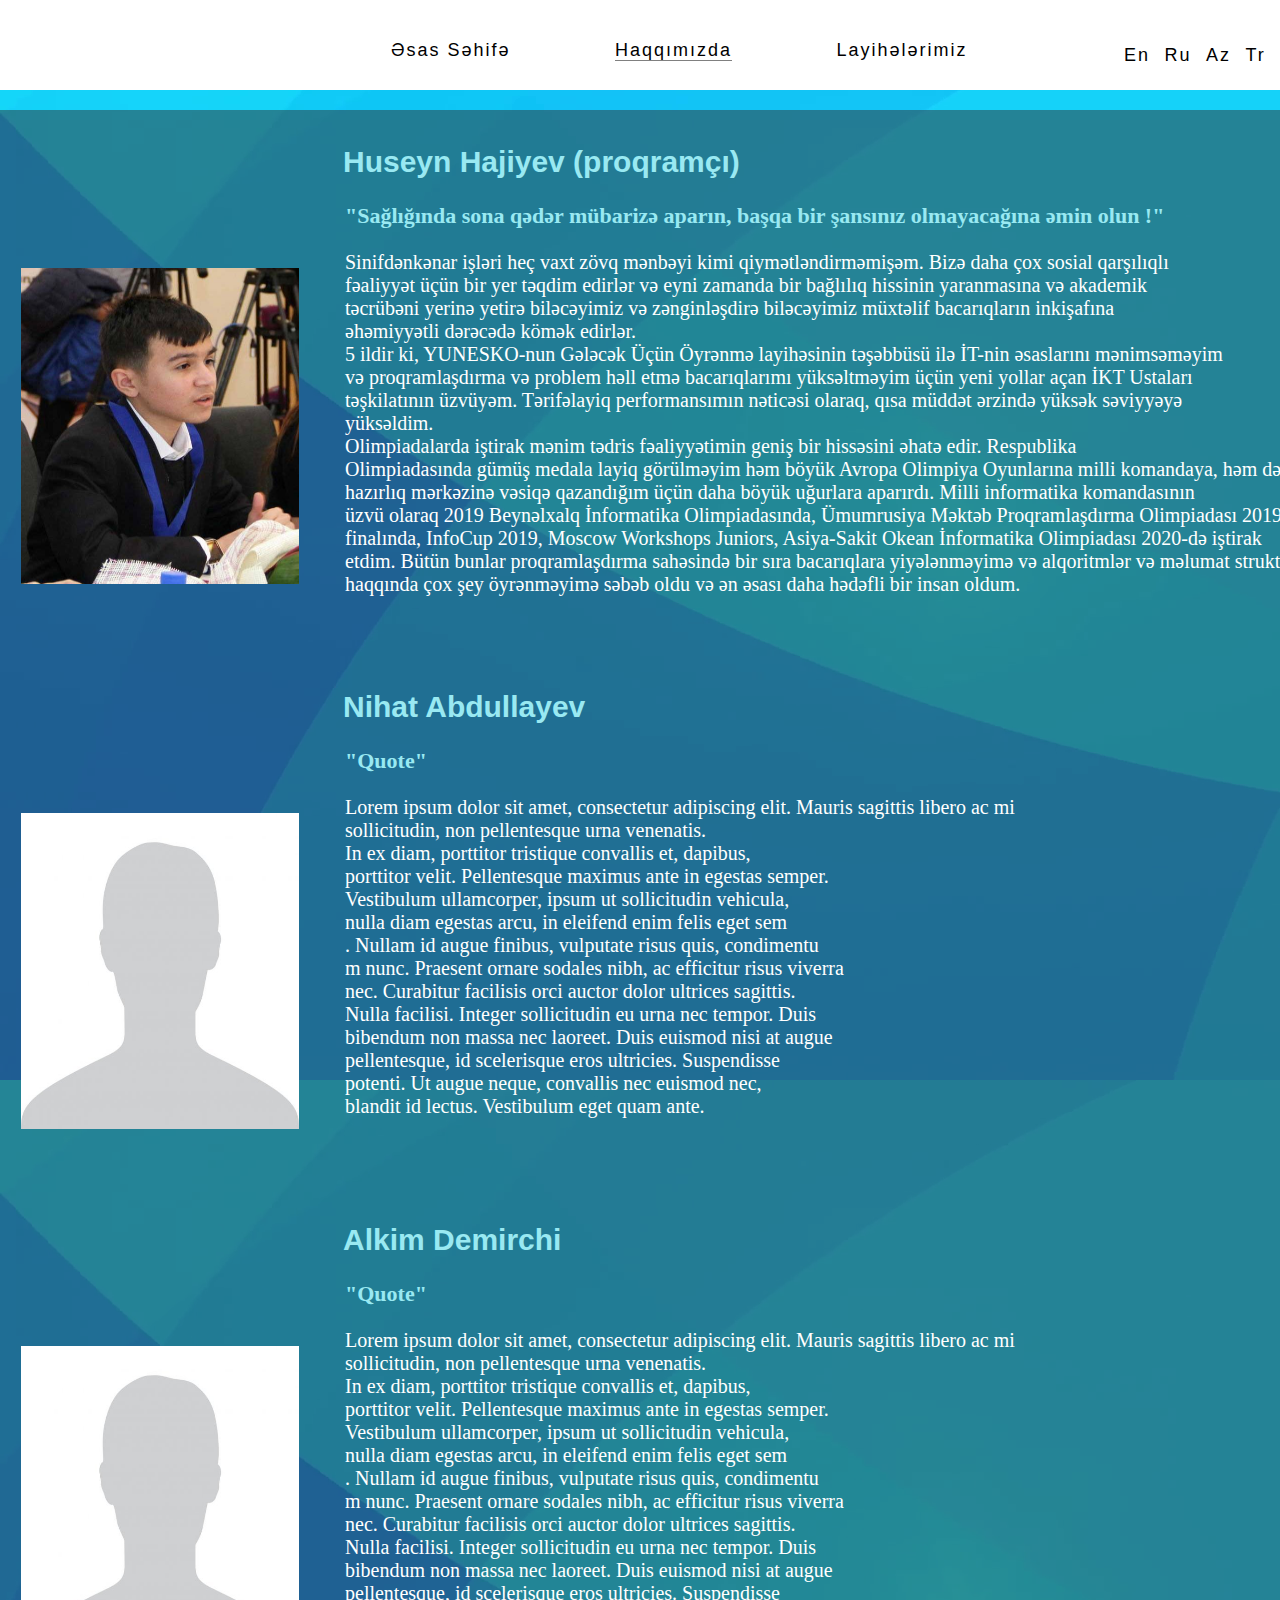
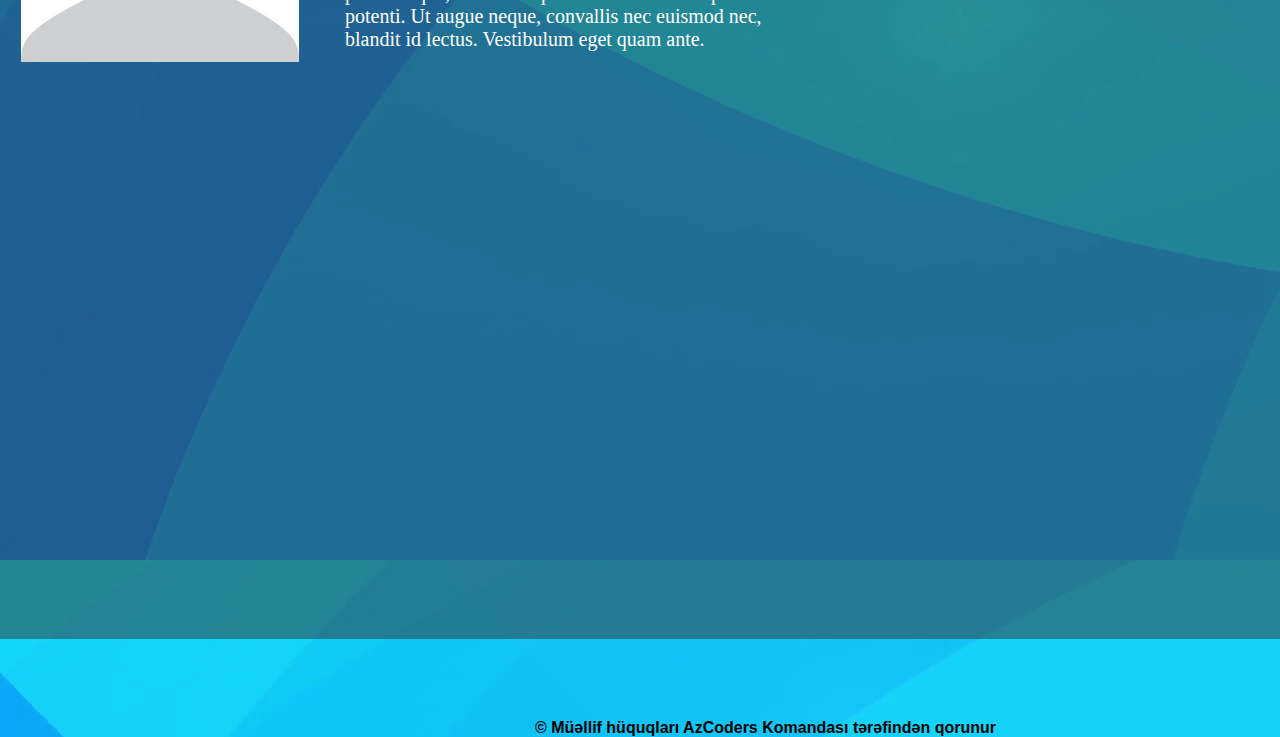
<file: about-us-az.html>
<!DOCTYPE html>
<head>
  <meta charset="UTF-8">
  <title>AzCoders Komandası</title>
  <link href="css/main.css" rel="stylesheet">
  <link href="css/about-us.css" rel="stylesheet">
</head>
<body>
  <header>
    <nav class="new-design">
      <ul id="menu" class="menu">
        <li><a href="index.html">Əsas Səhifə</a></li>
        <li><a href="about-us.html" id="active" class="active">Haqqımızda</a></li>
        <li id='projects' class="projects"><a href="#">Layihələrimiz</a></li>
      </ul>
      <ul class="lang">
        <li><a href="abous-us.html">En</a></li>
        <li><a href="#">Ru</a></li>
        <li><a href="#">Az</a></li>
        <li><a href="#">Tr</a></li>
      </ul>
    </nav>

  </header>
  <main>
    <div class="content">
      <section class="team">
        <section class="huseyn">
          <img src="img/huseyn-1.jpg" height="316px" width="278px">
          <h1>Huseyn Hajiyev (proqramçı)</h1>
          <h2>"Sağlığında sona qədər mübarizə aparın, başqa bir şansınız olmayacağına əmin olun !"</h2>
          <p>
            Sinifdənkənar işləri heç vaxt zövq mənbəyi kimi qiymətləndirməmişəm. Bizə daha çox sosial qarşılıqlı <br>
            fəaliyyət üçün bir yer təqdim edirlər və eyni zamanda bir bağlılıq hissinin yaranmasına və akademik <br>
            təcrübəni yerinə yetirə biləcəyimiz və zənginləşdirə biləcəyimiz müxtəlif bacarıqların inkişafına <br>
            əhəmiyyətli dərəcədə kömək edirlər.  <br>
            5 ildir ki, YUNESKO-nun Gələcək Üçün Öyrənmə layihəsinin təşəbbüsü ilə İT-nin əsaslarını mənimsəməyim <br>
            və proqramlaşdırma və problem həll etmə bacarıqlarımı yüksəltməyim üçün yeni yollar açan İKT Ustaları <br>
            təşkilatının üzvüyəm. Tərifəlayiq performansımın nəticəsi olaraq, qısa müddət ərzində yüksək səviyyəyə <br>
            yüksəldim. <br>
            Olimpiadalarda iştirak mənim tədris fəaliyyətimin geniş bir hissəsini əhatə edir. Respublika <br>
            Olimpiadasında gümüş medala layiq görülməyim həm böyük Avropa Olimpiya Oyunlarına milli komandaya, həm də <br>
            hazırlıq mərkəzinə vəsiqə qazandığım üçün daha böyük uğurlara aparırdı. Milli informatika komandasının <br>
            üzvü olaraq 2019 Beynəlxalq İnformatika Olimpiadasında, Ümumrusiya Məktəb Proqramlaşdırma Olimpiadası 2019 <br>
            finalında, InfoCup 2019, Moscow Workshops Juniors, Asiya-Sakit Okean İnformatika Olimpiadası 2020-də iştirak <br>
            etdim. Bütün bunlar proqramlaşdırma sahəsində bir sıra bacarıqlara yiyələnməyimə və alqoritmlər və məlumat strukturları <br>
            haqqında çox şey öyrənməyimə səbəb oldu və ən əsası daha hədəfli bir insan oldum. <br>
          </p>
        </section>
        <section class="nihat">
          <img src="img/default.jpg" height="316px" width="278px">
          <h1>Nihat Abdullayev</h1>
          <h2>"Quote"</h2>
          <p>
           Lorem ipsum dolor sit amet, consectetur adipiscing elit. Mauris sagittis libero ac mi<br>
            sollicitudin, non pellentesque urna venenatis. <br>
            In ex diam, porttitor tristique convallis et, dapibus,<br>
             porttitor velit. Pellentesque maximus ante in egestas semper. <br>
             Vestibulum ullamcorper, ipsum ut sollicitudin vehicula,<br>
              nulla diam egestas arcu, in eleifend enim felis eget sem<br>
              . Nullam id augue finibus, vulputate risus quis, condimentu<br>
              m nunc. Praesent ornare sodales nibh, ac efficitur risus viverra<br>
               nec. Curabitur facilisis orci auctor dolor ultrices sagittis. <br>
               Nulla facilisi. Integer sollicitudin eu urna nec tempor. Duis <br>
               bibendum non massa nec laoreet. Duis euismod nisi at augue<br>
                pellentesque, id scelerisque eros ultricies. Suspendisse<br>
                 potenti. Ut augue neque, convallis nec euismod nec,<br>
                  blandit id lectus. Vestibulum eget quam ante.
          </p>
        </section>
        <section class="alkim">
          <img src="img/default.jpg" height="316px" width="278px">
          <h1>Alkim Demirchi</h1>
          <h2>"Quote"</h2>
          <p>
           Lorem ipsum dolor sit amet, consectetur adipiscing elit. Mauris sagittis libero ac mi<br>
            sollicitudin, non pellentesque urna venenatis. <br>
            In ex diam, porttitor tristique convallis et, dapibus,<br>
             porttitor velit. Pellentesque maximus ante in egestas semper. <br>
             Vestibulum ullamcorper, ipsum ut sollicitudin vehicula,<br>
              nulla diam egestas arcu, in eleifend enim felis eget sem<br>
              . Nullam id augue finibus, vulputate risus quis, condimentu<br>
              m nunc. Praesent ornare sodales nibh, ac efficitur risus viverra<br>
               nec. Curabitur facilisis orci auctor dolor ultrices sagittis. <br>
               Nulla facilisi. Integer sollicitudin eu urna nec tempor. Duis <br>
               bibendum non massa nec laoreet. Duis euismod nisi at augue<br>
                pellentesque, id scelerisque eros ultricies. Suspendisse<br>
                 potenti. Ut augue neque, convallis nec euismod nec,<br>
                  blandit id lectus. Vestibulum eget quam ante.
          </p>
        </section>
      </section>
      <footer>
        <h4>© Müəllif hüquqları AzCoders Komandası tərəfindən qorunur</h4>
      </footer>
    </div>


  </main>

</body>
</file>
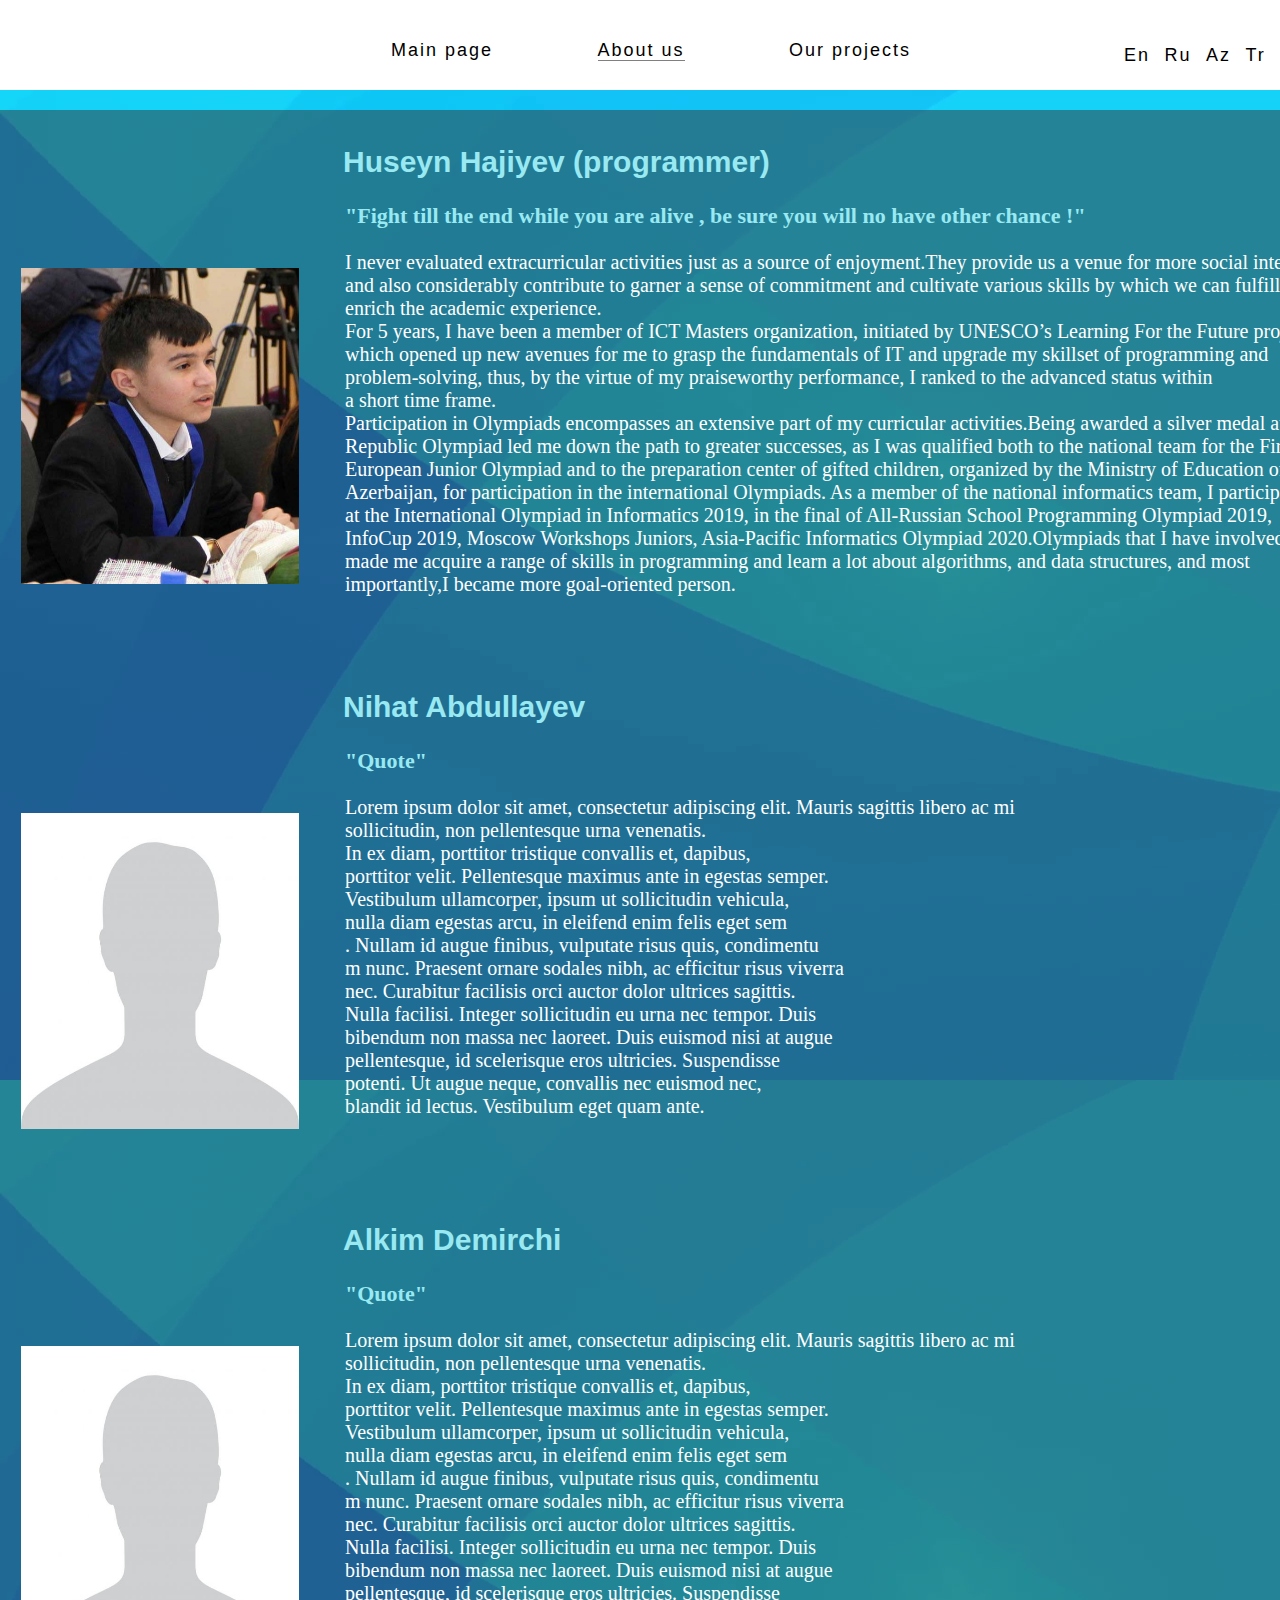
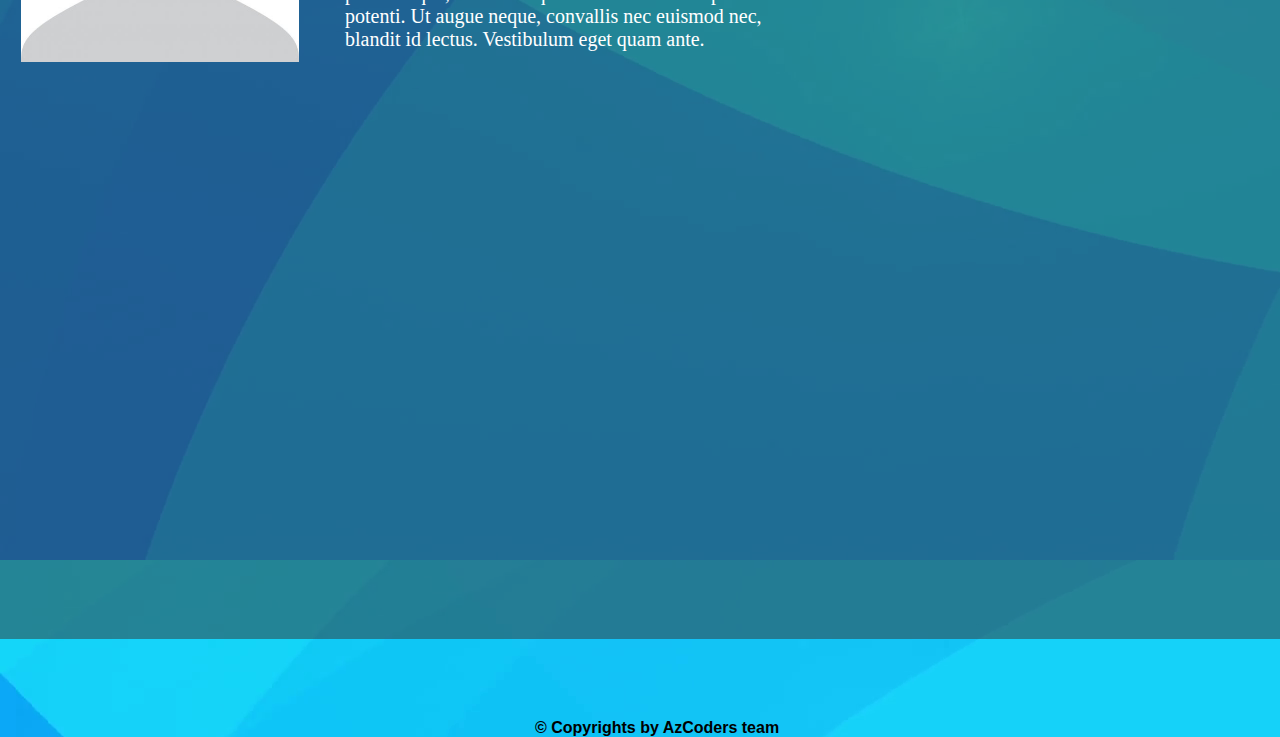
<file: about-us-tr.html>
<!DOCTYPE html>
<head>
  <meta charset="UTF-8">
  <title>AzCoders Team</title>
  <link href="css/main.css" rel="stylesheet">
  <link href="css/about-us.css" rel="stylesheet">
</head>
<body>
  <header>
    <nav class="new-design">
      <ul id="menu" class="menu">
        <li><a href="index.html">Main page</a></li>
        <li><a href="about-us.html" id="active" class="active">About us</a></li>
        <li id='projects' class="projects"><a href="#">Our projects</a></li>
      </ul>
      <ul class="lang">
        <li><a href="abous-us.html">En</a></li>
        <li><a href="#">Ru</a></li>
        <li><a href="#">Az</a></li>
        <li><a href="#">Tr</a></li>
      </ul>
    </nav>

  </header>
  <main>
    <div class="content">
      <section class="team">
        <section class="huseyn">
          <img src="img/huseyn-1.jpg" height="316px" width="278px">
          <h1>Huseyn Hajiyev (programmer)</h1>
          <h2>"Fight till the end while you are alive , be sure you will no have other chance !"</h2>
          <p>
           I never evaluated extracurricular activities just as a source of enjoyment.They provide us a venue for more social interaction <br>
           and also considerably contribute to garner a sense of commitment and cultivate various skills by which we can fulfill and <br>
           enrich the academic experience.<br>
          For 5 years, I have been a member of ICT Masters organization, initiated by UNESCO’s Learning For the Future project,<br>
          which opened up new avenues for me to grasp the fundamentals of IT and upgrade my skillset of programming and<br>
          problem-solving, thus, by the virtue of my praiseworthy performance, I ranked to the advanced status within<br>
          a short time frame. <br>
          Participation in Olympiads encompasses an extensive part of my curricular activities.Being awarded a silver medal at <br>
          Republic Olympiad led me down the path to greater successes, as I was qualified both to the national team for the First <br>
          European Junior Olympiad and to the preparation center of gifted children, organized by the Ministry of Education of <br>
          Azerbaijan, for participation in the international Olympiads. As a member of the national informatics team, I participated <br>
          at the International Olympiad in Informatics 2019, in the final of All-Russian School Programming Olympiad 2019,<br>
          InfoCup 2019, Moscow Workshops Juniors, Asia-Pacific Informatics Olympiad 2020.Olympiads that I have involved in,<br>
          made me acquire a range of skills in programming and learn a lot about algorithms, and data structures, and most <br>
          importantly,I became more goal-oriented person.
          </p>
        </section>
        <section class="nihat">
          <img src="img/default.jpg" height="316px" width="278px">
          <h1>Nihat Abdullayev</h1>
          <h2>"Quote"</h2>
          <p>
           Lorem ipsum dolor sit amet, consectetur adipiscing elit. Mauris sagittis libero ac mi<br>
            sollicitudin, non pellentesque urna venenatis. <br>
            In ex diam, porttitor tristique convallis et, dapibus,<br>
             porttitor velit. Pellentesque maximus ante in egestas semper. <br>
             Vestibulum ullamcorper, ipsum ut sollicitudin vehicula,<br>
              nulla diam egestas arcu, in eleifend enim felis eget sem<br>
              . Nullam id augue finibus, vulputate risus quis, condimentu<br>
              m nunc. Praesent ornare sodales nibh, ac efficitur risus viverra<br>
               nec. Curabitur facilisis orci auctor dolor ultrices sagittis. <br>
               Nulla facilisi. Integer sollicitudin eu urna nec tempor. Duis <br>
               bibendum non massa nec laoreet. Duis euismod nisi at augue<br>
                pellentesque, id scelerisque eros ultricies. Suspendisse<br>
                 potenti. Ut augue neque, convallis nec euismod nec,<br>
                  blandit id lectus. Vestibulum eget quam ante.
          </p>
        </section>
        <section class="alkim">
          <img src="img/default.jpg" height="316px" width="278px">
          <h1>Alkim Demirchi</h1>
          <h2>"Quote"</h2>
          <p>
           Lorem ipsum dolor sit amet, consectetur adipiscing elit. Mauris sagittis libero ac mi<br>
            sollicitudin, non pellentesque urna venenatis. <br>
            In ex diam, porttitor tristique convallis et, dapibus,<br>
             porttitor velit. Pellentesque maximus ante in egestas semper. <br>
             Vestibulum ullamcorper, ipsum ut sollicitudin vehicula,<br>
              nulla diam egestas arcu, in eleifend enim felis eget sem<br>
              . Nullam id augue finibus, vulputate risus quis, condimentu<br>
              m nunc. Praesent ornare sodales nibh, ac efficitur risus viverra<br>
               nec. Curabitur facilisis orci auctor dolor ultrices sagittis. <br>
               Nulla facilisi. Integer sollicitudin eu urna nec tempor. Duis <br>
               bibendum non massa nec laoreet. Duis euismod nisi at augue<br>
                pellentesque, id scelerisque eros ultricies. Suspendisse<br>
                 potenti. Ut augue neque, convallis nec euismod nec,<br>
                  blandit id lectus. Vestibulum eget quam ante.
          </p>
        </section>
      </section>
      <footer>
        <h4>© Copyrights by AzCoders team</h4>
      </footer>
    </div>


  </main>

</body>
</file>
<file: css/main.css>
*
{
  box-sizing: border-box;
  font-family: 'Helvetica', sans-serif;
  margin: 0;
  padding: 0;
}

.lang{
  margin-left: 778px!important;
  margin-top: -56px!important;
}

.lang li{
  padding: 5px !important;
}

nav{
  position: fixed;
  width: 100%;
  height: 90px;
  z-index: 3;
}

nav ul{
  padding-top: 40px;
  padding-left: 341px;
  overflow: hidden;
  transition: 1s;
}

nav ul li{
  display: inline;
  padding: 50px;
}

nav ul li a{
  text-decoration: none;
  color: white;
  font-size: 18px;
  letter-spacing: 2px;
}

nav ul li a:hover{
  color: #8fbcbb;
}

nav.new-design{
  background: white;
}
/*
nav.new-design ul li{
  padding-right: 155px;
}
*/

nav.new-design ul li a{
  text-decoration: none;
  color: black;
  font-size: 18px;
  letter-spacing: 2px;
}

nav.new-design ul li a:hover{
  color:green;
}

.active{
  border-bottom: 5px solid grey;
  /*position: fixed;*/

}
/*
.projects{
  top: -12px;
  left: 730.083px;
  position:fixed;

}
*/

li a.active:hover{
  border-bottom-color: green!important;
}



.menu li a:hover{
  border-bottom: 5px solid #00fa9a;
  /*position: fixed;*/
}


.slideshow{
  height: auto;
  overflow: hidden;
  margin-bottom: -10px;
}

.slideshow video{
  position: relative;
  z-index: 0;
  width: 100%;
  height: 100%;
}

.slideshow h1{
  padding-left: 410px;
  padding-top: 250px;
  z-index: 2;
  font-size: 45px;
  position: absolute;
  color: white;
  text-shadow: 4px 2px black;
}


.content{
  position: relative;
  z-index: 1;
  width: auto;
  overflow: hidden;
  height: 100%;
  width: 100%;
  background-image: url("../img/background.png");

}

.introduction{
  position: static;
}

.introduction h1{
  padding-top: 20px;
  padding-left: 600px;
}

.member1{
  margin-top: 40px;
  margin-left: 100px;
  z-index: 1;
  position: relative;
  display: inline-block;
}

.member2{
  margin-top: 40px;
  margin-left: 240px;
  z-index: 1;
  position: relative;
  display: inline-block;
}


.member3{
  margin-top: 40px;
  margin-left: 240px;
  z-index: 1;
  position: relative;
  display: inline-block;
}

.intro{
  background-color: rgba(17, 17, 17, 0.5);
  width: 150px;
  height: 60px;
  margin-top:164px;
  right: 62px;
  position: absolute;
  display: inline-block;
}

.intro h4{
  color:white;
  padding-top: 20px;
  padding-left: 15px;
}

footer h4{
  padding-left: 535px;
  padding-top: 80px;
}
</file>
<file: css/about-us.css>
.team{
  position:static;
  margin-top: 110px;
  background-color: rgba(51, 51, 51, 0.5);
  height: 100%;
}

/* Huseyn */

.huseyn img{
  margin-left: 21px;
  top: 158px;
  position: relative;
}


.huseyn h1{
  position: relative;
  left: 343px;
  bottom: 285px;
  font-size: 30px;
  color: #99e9f2;
}

.huseyn h2{
  position: relative;
  left: 345px;
  bottom: 261px;
  font-size: 22px;
  color: #99e9f2;
  font-family: Brush Script MT;
}


.huseyn p{
  position: relative;
  left: 345px;
  bottom: 239px;
  font-size: 20px;
  color: white;
  font-family: Times New Roman;
}

/* Nihat */


.nihat{
  position: relative;
  bottom: 180px;
}

.nihat img{
  margin-left: 21px;
  top: 158px;
  position: relative;
}


.nihat h1{
  position: relative;
  left: 343px;
  bottom: 285px;
  font-size: 30px;
  color: #99e9f2;
}

.nihat h2{
  position: relative;
  left: 345px;
  bottom: 261px;
  font-size: 22px;
  color: #99e9f2;
  font-family: Brush Script MT;
}


.nihat p{
  position: relative;
  left: 345px;
  bottom: 239px;
  font-size: 20px;
  color: white;
  font-family: Times New Roman;
}

/* Alkim */

.alkim{
  position: relative;
  bottom: 349px;
}

.alkim img{
  margin-left: 21px;
  top: 158px;
  position: relative;
}


.alkim h1{
  position: relative;
  left: 343px;
  bottom: 285px;
  font-size: 30px;
  color: #99e9f2;
}

.alkim h2{
  position: relative;
  left: 345px;
  bottom: 261px;
  font-size: 22px;
  color: #99e9f2;
  font-family: Brush Script MT;
}


.alkim p{
  position: relative;
  left: 345px;
  bottom: 239px;
  font-size: 20px;
  color: white;
  font-family: Times New Roman;
}
</file>
